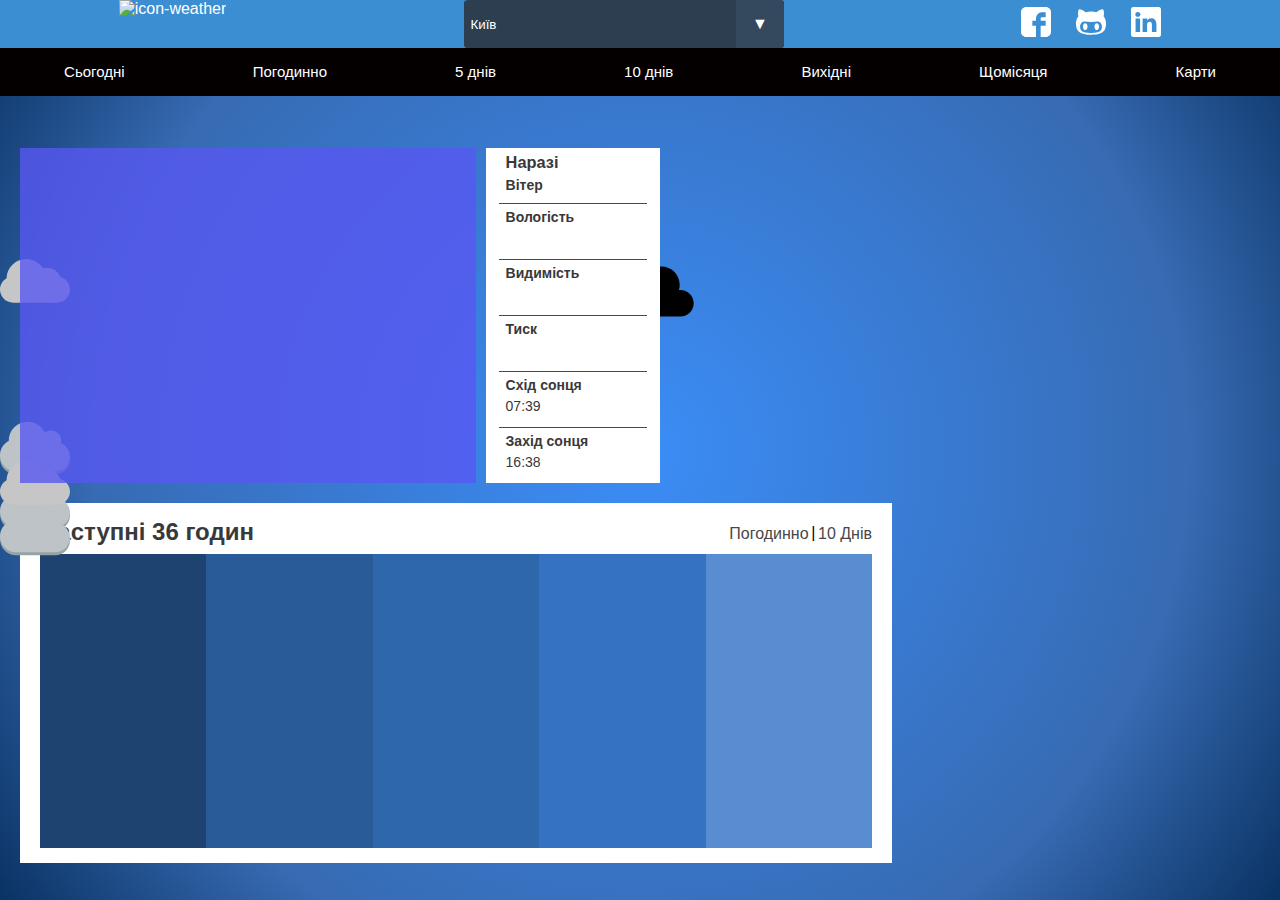
<file: index.html>
<!DOCTYPE html>
<html >
<head>
  <meta charset="UTF-8">
  <title>Coll weather</title>
  <meta name="viewport" content="width=device-width, initial-scale=1">
  <!-- <link rel='stylesheet prefetch' href='https://fonts.googleapis.com/css?family=Open+Sans:400,300,700'> -->
  <!-- <link rel='stylesheet prefetch' href='https://raubarrera.neocities.org/cdpn/style.css'> -->
  <link rel="stylesheet" href="css/main.css">
  <link rel="stylesheet" href="css/bg.css">
  <link rel="stylesheet" href="css/custom_select.css">

  <script src="libs/jquery-3.2.1.min.js"></script>
  <script src="js/main.js"></script>
</head>

<body>
    <header>
            
        <nav class="header_nav">
            <div class="header_weather_location">
                <a href="" class="current_loc">
                    <img alt="icon-weather" class="nav_icon_weather">
                    <span class="location_text"></span>
                </a>
                <div class="select">
                    <select name="slct" id="slct">
                        <option disabled>Виберіть поточне розташування</option>
                        <option selected data-city="703448">Київ</option>
                        <option data-city="706483">Харків</option>
                        <option data-city="709930">Дніпро</option>
                        <option data-city="702550">Львів</option>
                        <option data-city="698740">Одеса</option>
                        <option data-city="690548">Ужгород</option>
                        <option data-city="707471">Івано-Франківськ</option>
                        <option data-city="709717">Донецьк</option>
                        <option data-city="702569">Луцьк</option>
                        <option data-city="689558">Вінниця</option>
                        <option data-city="756135">Варшава</option>
                    </select>
                </div>
                <div class="social-f">
                        <a href="https://www.facebook.com">
                            <svg version="1.1" id="Capa_1" xmlns="http://www.w3.org/2000/svg" xmlns:xlink="http://www.w3.org/1999/xlink" x="0px" y="0px"
                                width="90px" height="90px" viewBox="0 0 90 90" style="enable-background:new 0 0 90 90;" xml:space="preserve">
                                <g>
                                    <path id="Facebook__x28_alt_x29_" d="M90,15.001C90,7.119,82.884,0,75,0H15C7.116,0,0,7.119,0,15.001v59.998
                               C0,82.881,7.116,90,15.001,90H45V56H34V41h11v-5.844C45,25.077,52.568,16,61.875,16H74v15H61.875C60.548,31,59,32.611,59,35.024V41
                               h15v15H59v34h16c7.884,0,15-7.119,15-15.001V15.001z" />
                                </g>
                            </svg>
                        </a>
                        <a href="https://github.com/NazariyMural">
                            <svg version="1.1" id="Capa_1" xmlns="http://www.w3.org/2000/svg" xmlns:xlink="http://www.w3.org/1999/xlink" x="0px" y="0px"
                                width="475.084px" height="475.084px" viewBox="0 0 475.084 475.084" style="enable-background:new 0 0 475.084 475.084;"
                                xml:space="preserve">
                                <g>
                                    <g>
                                        <path d="M436.244,146.752c5.14-15.422,7.713-31.409,7.713-47.967c0-22.08-4.859-42.828-14.564-62.242
                                   c-20.362,0-38.349,3.715-53.961,11.136c-15.604,7.423-33.4,18.938-53.379,34.545c-25.122-6.09-51.777-9.135-79.941-9.135
                                   c-30.837,0-60.245,3.333-88.223,9.994c-20.364-15.99-38.351-27.74-53.959-35.26c-15.608-7.52-33.689-11.279-54.247-11.279
                                   c-9.707,19.414-14.56,40.163-14.56,62.242c0,16.751,2.568,32.93,7.708,48.535C12.942,177.587,0,215.272,0,260.383
                                   c0,39.595,5.898,71.092,17.701,94.507c6.283,12.367,14.465,23.312,24.554,32.832c10.085,9.514,21.601,17.228,34.545,23.13
                                   c12.946,5.896,25.981,10.801,39.116,14.699c13.134,3.9,27.646,6.758,43.54,8.559c15.893,1.816,29.93,3.004,42.111,3.579
                                   c12.181,0.564,25.693,0.853,40.544,0.853c17.508,0,33.396-0.432,47.678-1.283c14.277-0.855,30.594-2.953,48.964-6.276
                                   c18.367-3.333,34.547-7.857,48.54-13.565c13.99-5.708,27.412-13.895,40.259-24.551c12.847-10.663,22.884-23.318,30.121-37.976
                                   c11.604-23.603,17.412-55.107,17.412-94.507C475.078,215.082,462.135,177.206,436.244,146.752z M401.995,354.455
                                   c-6.092,12.471-13.802,22.265-23.127,29.41c-9.329,7.139-20.938,12.847-34.831,17.135c-13.9,4.281-27.217,7.087-39.971,8.415
                                   c-12.758,1.334-26.933,1.998-42.545,1.998h-47.966c-15.607,0-29.79-0.664-42.541-1.998c-12.752-1.328-26.075-4.134-39.971-8.415
                                   c-13.891-4.288-25.5-9.996-34.829-17.135c-9.329-7.146-17.037-16.939-23.128-29.41c-6.09-12.471-9.136-27.076-9.136-43.824
                                   c0-22.847,6.567-42.264,19.702-58.245c13.134-15.99,30.929-23.982,53.387-23.982c8.188,0,26.746,1.997,55.677,5.995
                                   c13.513,2.093,28.456,3.14,44.823,3.14c16.372,0,31.313-1.044,44.824-3.14c29.317-3.999,47.869-5.995,55.678-5.995
                                   c22.457,0,40.252,7.996,53.386,23.982c13.135,15.988,19.698,35.398,19.698,58.245
                                   C411.125,327.382,408.079,341.995,401.995,354.455z" />
                                        <path d="M166.875,265.52c-5.806-6.475-12.703-9.712-20.699-9.712c-7.998,0-14.896,3.241-20.701,9.712
                                   c-5.802,6.468-9.897,13.703-12.275,21.689c-2.383,8.002-3.571,15.804-3.571,23.422c0,7.61,1.191,15.413,3.571,23.414
                                   c2.375,7.991,6.468,15.222,12.275,21.689c5.808,6.475,12.703,9.713,20.701,9.713c7.996,0,14.896-3.244,20.699-9.713
                                   c5.804-6.468,9.897-13.698,12.275-21.689c2.38-8.001,3.571-15.804,3.571-23.414c0-7.611-1.188-15.42-3.571-23.422
                                   C176.771,279.226,172.682,271.994,166.875,265.52z" />
                                        <path d="M349.601,265.52c-5.804-6.475-12.703-9.712-20.697-9.712c-7.991,0-14.894,3.241-20.701,9.712
                                   c-5.804,6.468-9.896,13.703-12.271,21.689c-2.385,8.002-3.576,15.804-3.576,23.422c0,7.61,1.191,15.413,3.576,23.414
                                   c2.375,7.991,6.468,15.222,12.271,21.689c5.808,6.475,12.71,9.713,20.701,9.713c7.994,0,14.894-3.244,20.697-9.713
                                   c5.801-6.468,9.896-13.698,12.278-21.689c2.379-8.001,3.569-15.804,3.569-23.414c0-7.611-1.19-15.42-3.569-23.422
                                   C359.498,279.226,355.402,271.994,349.601,265.52z" />
                                    </g>
                                </g>
                            </svg>
                        </a>
                        <a href="https://www.linkedin.com/in/nazariy-mural-976369109/">
                            <svg class="svg-linkedIn" version="1.1" id="Capa_1" xmlns="http://www.w3.org/2000/svg" xmlns:xlink="http://www.w3.org/1999/xlink"
                                x="0px" y="0px" viewBox="0 0 478.165 478.165" style="enable-background:new 0 0 478.165 478.165;" xml:space="preserve">
                                <g>
                                    <path id="LinkedIn__x28_alt_x29__3_" d="M442.78,0H35.424C15.859,0,0,15.401,0,34.288v409.688
                                               c0,18.828,15.859,34.189,35.424,34.189h407.337c19.585,0,35.404-15.361,35.404-34.189V34.288C478.165,15.401,462.345,0,442.78,0z
                                                M145.003,400.244H72.781V184.412h72.223V400.244z M108.842,154.965h-0.478c-24.247,0-39.927-16.696-39.927-37.337
                                               c0-21.219,16.158-37.337,40.863-37.337c24.725,0,39.927,16.118,40.385,37.337C149.705,138.269,134.045,154.965,108.842,154.965z
                                                M405.384,400.244h-72.083V284.807c0-29.009-10.599-48.952-36.739-48.952c-20.063,0-31.798,13.428-36.958,26.458
                                               c-1.893,4.423-2.391,10.898-2.391,17.393v120.537H184.95c0,0,0.916-195.629,0-215.832h72.263v30.603
                                               c9.484-14.684,26.658-35.703,65.01-35.703c47.577,0,83.161,30.862,83.161,97.167V400.244z M256.774,215.712
                                               c0.06-0.219,0.159-0.438,0.418-0.677v0.677H256.774L256.774,215.712z" />
                                </g>
                            </svg>
                        </a>
                    </div>
            </div>
            <div class="header_weather_period">
                <ul class="period_list">
                    <li class="period_item"><a href="#forcast">Сьогодні</a></li>
                    <li class="period_item"><a href="#forcast">Погодинно</a></li>
                    <li class="period_item"><a href="#forcast">5 днів</a></li>
                    <li class="period_item"><a href="#">10 днів</a></li>
                    <li class="period_item"><a href="#">Вихідні</a></li>
                    <li class="period_item"><a href="#">Щомісяця</a></li>
                    <li class="period_item"><a href="#">Карти</a></li>
                </ul>
            </div>
        </nav>
    </header>
  <div class="bg">
      <div id="Clouds">
      <div class="Cloud faster" id="half_moon"></div>
      <div class="Cloud faster" id="half_moon"></div>
      <div class="Cloud faster" id="half_moon"></div>
      <div class="Cloud faster" id="half_moon"></div>

      <div class="Cloud faster" id="moon_cloud_black"></div>
      <div class="Cloud" id="moon_cloud_black"></div>
      <div class="Cloud" id="moon_cloud_black"></div>
      <div class="Cloud faster" id="moonBig"></div>
      
      <div class="Cloud cloud_reg1"></div>
      <div class="Cloud cloud_reg1"></div>
      <div class="Cloud cloud_reg1"></div>
      <div class="Cloud cloud_reg"></div>
      <div class="Cloud cloud_reg"></div>

      
      <div class="Cloud faster"></div>
      
      
    <svg viewBox="0 0 40 24" class="Cloud"><use xlink:href="#Cloud"></use></svg>
    </div>

    <svg version="1.1" id="Layer_1" xmlns="http://www.w3.org/2000/svg" xmlns:xlink="http://www.w3.org/1999/xlink" x="0px" y="0px"
      width="40px" height="24px" viewBox="0 0 40 24" enable- xml:space="preserve">
      <defs>
        <path id="Cloud" d="M33.85,14.388c-0.176,0-0.343,0.034-0.513,0.054c0.184-0.587,0.279-1.208,0.279-1.853c0-3.463-2.809-6.271-6.272-6.271
      c-0.38,0-0.752,0.039-1.113,0.104C24.874,2.677,21.293,0,17.083,0c-5.379,0-9.739,4.361-9.739,9.738
      c0,0.418,0.035,0.826,0.084,1.229c-0.375-0.069-0.761-0.11-1.155-0.11C2.811,10.856,0,13.665,0,17.126
      c0,3.467,2.811,6.275,6.272,6.275c0.214,0,27.156,0.109,27.577,0.109c2.519,0,4.56-2.043,4.56-4.562
      C38.409,16.43,36.368,14.388,33.85,14.388z"/>
      </defs>
    </svg>
  </div>
<div class=""container>

    <div class="wether_penal_wrap">
      <div class="wether_penal">
          <p class="wether_penal_title"></p>
          <span class="wether_penal_subtitle"></span>
          <div class="wether_penal_icon">
            <!-- <img src="img/if_moon_half.svg" alt="moon"> -->
          </div>
          <span class="wether_penal_temp"></span>
          <p class="wether_penal_desc"></p>
          <p class="wether_penal_fell"></p>
          <p class="wether_penal_min"></p>
          
      </div>
      <ul class="wather_list">
        <li class="wather_item">
          <h3 class="wather_item_title">Наразі</h3>
          <p class="wather_item_subtile">Вітер</p>
          <span class="wather_item_wind"></span>
        </li>
        <li class="wather_item">
            <p class="wather_item_subtile">Вологість</p>
            <span class="wather_item_humidity"></span>
        </li>
        
        <li class="wather_item">
            <p class="wather_item_subtile">Видимість</p>
            <span class="wather_item_visibility"></span>
        </li>
        <li class="wather_item">
            <p class="wather_item_subtile">Тиск</p>
            <span class="wather_item_pressure"></span>
        </li>
        <li class="wather_item">
            <p class="wather_item_subtile">Схід сонця</p>
            <span class="wather_item_sunrice">07:39</span>
        </li>
        <li class="wather_item">
            <p class="wather_item_subtile">Захід сонця</p>
            <span class="wather_item_sunset">16:38</span>
        </li>
      </ul>
    </div>
    <div id="root">

    </div>
    <section class="forcast">
        <nav class="forcast_header">
            <h2 class="forcast_header_title">Наступні 36 годин</h2>
            <div class="forcast_header_link">
                <a href="#" class="forcast_header_hours">Погодинно</a>
                <a href="#" class="forcast_header_hours">10 Днів</a>
            </div>
        </nav>
        <div class="forcast_content">
            <div class="forcast_current flex_col">
                <h2 class="period_of_forcast in_3_h"></h2>
                <p class="wether_forcast_desc in_3_h"></p>
                <div class="forcast_icon in_3_h"></div>
                <span class="forcast_temp in_3_h"></span>
                <span class="forcast_humidity in_3_h"></span>
            </div>
            
            <div class="forcast_tomorrow_day flex_col">
                <h2 class="period_of_forcast tomorrow_day"></h2>
                <p class="wether_forcast_desc tomorrow_day"></p>
                <div class="forcast_icon tomorrow_day"></div>
                <span class="forcast_temp tomorrow_day"></span>
                <span class="forcast_humidity tomorrow_day"></span>
            </div>
            <div class="forcast_tomorrow_evening flex_col">
                <h2 class="period_of_forcast tomorrow_evening"></h2>
                <p class="wether_forcast_desc tomorrow_evening"></p>
                <div class="forcast_icon tomorrow_evening"></div>
                <span class="forcast_temp tomorrow_evening"></span>
                <span class="forcast_humidity tomorrow_evening"></span>
            </div>
            <div class="forcast_day_after_tomorrow_day flex_col">
                <h2 class="period_of_forcast day_after_tomorrow_day"></h2>
                <p class="wether_forcast_desc day_after_tomorrow_day"></p>
                <div class="forcast_icon day_after_tomorrow_day"></div>
                <span class="forcast_temp day_after_tomorrow_day"></span>
                <span class="forcast_humidity day_after_tomorrow_day"></span>
            </div>
            <div class="forcast_in_five_day flex_col">
                <h2 class="period_of_forcast in_five"></h2>
                <p class="wether_forcast_desc in_five"></p>
                <div class="forcast_icon in_five"></div>
                <span class="forcast_temp in_five"></span>
                <span class="forcast_humidity in_five"></span>
            </div>
        </div>
        <div id="forcast"></div>
    </section>
</div>
</body>
</html>
</file>
<file: css/main.css>
@import url("https://fonts.googleapis.com/css?family=Open+Sans+Condensed:300");
@import url("https://fonts.googleapis.com/css?family=Barlow+Condensed|Open+Sans+Condensed:300");
@import url("https://fonts.googleapis.com/css?family=Barlow+Condensed|Barlow+Semi+Condensed|Open+Sans+Condensed:300");
@import url("https://fonts.googleapis.com/css?family=Barlow+Condensed|Barlow+Semi+Condensed|Dosis|Open+Sans+Condensed:300");
body {
  font-family: Arial, Helvetica, sans-serif; }

header {
  display: flex;
  flex-direction: column;
  flex-wrap: wrap;
  height: 100px; }
  @media all and (max-width: 700px) {
    header {
      height: 100%; } }

.header_nav {
  display: flex;
  flex-direction: column; }

.social-f {
  display: inline-flex;
  width: 140px;
  justify-content: space-between;
  align-items: center; }
  @media all and (max-width: 700px) {
    .social-f {
      display: none; } }

.social-f svg {
  height: 30px;
  width: 30px;
  fill: #fff; }
  .social-f svg:hover {
    opacity: 1;
    fill: #2d2deb; }

@media all and (max-width: 500px) {
  #slct {
    min-width: 500px; } }

.header_weather_location {
  background-color: #3c8ed2;
  display: flex;
  justify-content: space-around; }
  @media all and (max-width: 500px) {
    .header_weather_location {
      flex-direction: column; } }

.current_loc {
  text-decoration: none;
  display: flex;
  color: #ffffff;
  font-family: -apple-system, BlinkMacSystemFont, 'Segoe UI', Roboto, Oxygen, Ubuntu, Cantarell, 'Open Sans', 'Helvetica Neue', sans-serif; }

.location_text {
  line-height: 50px;
  font-size: 14px; }

.header_weather_period {
  width: 100%;
  background-color: #050000; }
  .header_weather_period ul.period_list {
    display: flex;
    list-style: none;
    width: 100%;
    justify-content: space-around;
    margin: 14px 0;
    padding: 0;
    transition: all 350ms;
    position: relative; }
    .header_weather_period ul.period_list .period_item {
      position: relative; }
      .header_weather_period ul.period_list .period_item a {
        text-decoration: none;
        color: #fff;
        text-decoration: none;
        color: #fff;
        cursor: pointer;
        font-size: 15px;
        line-height: 20px;
        opacity: 1; }
      .header_weather_period ul.period_list .period_item::after {
        position: absolute;
        bottom: -8.5px;
        left: 10%;
        width: 80%;
        height: 2px;
        content: '';
        transition: all .35s;
        background-color: #fff;
        transform: scaleX(0); }
      .header_weather_period ul.period_list .period_item:hover::after {
        transform: scaleX(1); }
    @media all and (max-width: 700px) {
      .header_weather_period ul.period_list .period_item:nth-last-child(1) {
        display: none; } }
    @media all and (max-width: 500px) {
      .header_weather_period ul.period_list .period_item:nth-last-child(2) {
        display: none; } }
    @media all and (max-width: 400px) {
      .header_weather_period ul.period_list .period_item:nth-last-child(3) {
        display: none; } }

.wether_penal_wrap {
  position: relative;
  display: flex;
  width: 50%;
  height: 335px;
  z-index: 4000;
  margin: 20px; }
  @media all and (max-width: 700px) {
    .wether_penal_wrap {
      width: 90%; } }

.wether_penal {
  display: flex;
  flex-direction: column;
  height: 100%;
  width: 70%;
  background-color: rgba(88, 88, 241, 0.8);
  position: relative;
  padding: 0 20px;
  background-size: cover; }

.wether_penal_title {
  text-align: center;
  text-transform: uppercase; }

.wether_penal_subtitle {
  text-align: center;
  color: rgba(255, 255, 255, 0.8); }

.wether_penal_temp {
  padding: 0;
  margin: 0;
  font-size: 45px; }

.wether_penal p {
  display: inline-block; }

.wether_penal_icon img {
  position: absolute;
  right: 20px;
  display: inline-block;
  height: 60px;
  width: 60px;
  background-color: rgba(37, 37, 112, 0.8); }

.wather_list {
  display: flex;
  flex-direction: column;
  justify-content: space-between;
  padding: 0 13px;
  list-style: none;
  margin: 0;
  background-color: #ffffff;
  width: 25%;
  margin-left: 10px; }

.wather_list .wather_item {
  border-bottom: 1px solid #474747;
  padding: 5px 0 0 7px;
  font-size: 14px;
  color: #393939;
  height: 100%; }

.wather_list .wather_item .wather_item_title {
  padding-bottom: 5px;
  margin: 0;
  font-family: -apple-system, BlinkMacSystemFont, 'Segoe UI', Roboto, Oxygen, Ubuntu, Cantarell, 'Open Sans', 'Helvetica Neue', sans-serif; }

.wather_list .wather_item .wather_item_subtile {
  margin: 0;
  padding-bottom: 5px;
  font-family: -apple-system, BlinkMacSystemFont, 'Segoe UI', Roboto, Oxygen, Ubuntu, Cantarell, 'Open Sans', 'Helvetica Neue', sans-serif;
  font-weight: 600; }

.wather_list .wather_item:last-child {
  border-bottom: none; }
  @media all and (max-width: 790px) {
    .wather_list .wather_item:last-child {
      display: none; } }

@media all and (max-width: 790px) {
  .wather_list .wather_item:nth-last-child(2) {
    border-bottom: none; } }

section.forcast {
  display: flex;
  width: 65%;
  height: 330px;
  flex-direction: column;
  padding: 15px 20px;
  margin: 20px;
  background-color: #ffffff;
  transition: all 300ms ease-in; }
  @media all and (max-width: 590px) {
    section.forcast {
      width: 95%;
      box-sizing: border-box;
      margin: 20px 5px;
      height: 100%; }
      section.forcast .forcast_header h2 {
        font-size: 18px; }
      section.forcast .forcast_content {
        flex-wrap: wrap; } }
  @media all and (max-width: 390px) {
    section.forcast h2 {
      font-size: 16px; }
    section.forcast .forcast_header_link {
      display: none; } }
  section.forcast .forcast_header {
    display: flex;
    justify-content: space-between;
    width: 100%;
    height: 40px; }
    section.forcast .forcast_header h2 {
      margin: 0;
      color: #393939; }
    section.forcast .forcast_header .forcast_header_link {
      position: relative;
      padding-top: 7px; }
      section.forcast .forcast_header .forcast_header_link a {
        text-decoration: none;
        color: #474747;
        padding-left: 5px; }
    section.forcast .forcast_header .forcast_header_link::before {
      content: '|';
      position: absolute;
      top: 6px;
      left: 87px;
      display: inline-block;
      width: 4px;
      height: 15px;
      color: #000; }
  section.forcast .forcast_content {
    display: flex;
    height: 100%; }
    section.forcast .forcast_content .flex_col {
      display: flex;
      flex-direction: column;
      align-items: center;
      min-width: 110px;
      width: 100%;
      padding: 15px 0; }
    section.forcast .forcast_content .period_of_forcast {
      text-align: center;
      text-transform: uppercase;
      font-size: 15px;
      font-weight: 500; }
    section.forcast .forcast_content .forcast_current {
      background-color: #1f4371; }
    section.forcast .forcast_content .forcast_tomorrow_day {
      background-color: #2a5b99; }
    section.forcast .forcast_content .forcast_tomorrow_evening {
      background-color: #2f67ad; }
      @media all and (min-width: 400px) and (max-width: 850px) {
        section.forcast .forcast_content .forcast_tomorrow_evening {
          display: none; } }
    section.forcast .forcast_content .forcast_day_after_tomorrow_day {
      background-color: #3572c1; }
      @media all and (max-width: 670px) {
        section.forcast .forcast_content .forcast_day_after_tomorrow_day {
          display: none; } }
    section.forcast .forcast_content .forcast_in_five_day {
      background-color: #588dd1; }

/*# sourceMappingURL=main.css.map */
</file>
<file: css/bg.css>
#Clouds {
  position: absolute;
  top: 0;
  right: 0;
  bottom: 0;
  left: 0;
  margin: auto;
  height: 45%;
  overflow: hidden;
  -webkit-animation: FadeIn 3s ease-out;
          animation: FadeIn 3s ease-out;
  -webkit-user-select: none;
     -moz-user-select: none;
      -ms-user-select: none;
          user-select: none;
}
@-webkit-keyframes FadeIn {
  from {
    opacity: 0;
  }
  to {
    opacity: 1;
  }
}
@keyframes FadeIn {
  from {
    opacity: 0;
  }
  to {
    opacity: 1;
  }
}
.Cloud {
  position: absolute;
  width: 100%;
  background-repeat: no-repeat;
  background-size: auto 100%;
  height: 70px;
  -webkit-animation-duration: 120s;
          animation-duration: 120s;
  -webkit-animation-iteration-count: infinite;
          animation-iteration-count: infinite;
  -webkit-animation-fill-mode: forwards;
          animation-fill-mode: forwards;
  -webkit-animation-timing-function: linear;
          animation-timing-function: linear;
  -webkit-animation-name: Float, FadeFloat;
          animation-name: Float, FadeFloat;
  z-index: 1;
}

#moonBig {
  height: 50%;
  min-height: 70px;
  z-index: 3;
  display: none;
}
#moon_cloud_black {
  background-image: url('../img/moon_cloud_black.svg');
  transition: all .3s ease-in;
  display: none;
}
#half_moon{
  background-image: url('../img/if_moon_half.svg');
  height: 20%;
  min-height: 30px;
  display: none;
}

#moonBig{
  background-image: url('../img/moon.svg');
}

.cloud_reg {
  background-image: url('../img/big_cloud.svg');
}
.cloud_reg1 {
  background-image: url('../img/just_cloud.svg');
}



@-webkit-keyframes Float {
  from {
    -webkit-transform: translateX(100%) translateZ(0);
            transform: translateX(100%) translateZ(0);
  }
  to {
    -webkit-transform: translateX(-15%) translateZ(0);
            transform: translateX(-15%) translateZ(0);
  }
}
@keyframes Float {
  from {
    -webkit-transform: translateX(100%) translateZ(0);
            transform: translateX(100%) translateZ(0);
  }
  to {
    -webkit-transform: translateX(-15%) translateZ(0);
            transform: translateX(-15%) translateZ(0);
  }
}
/*
@keyframes Float {
  from { transform: translateX(100%) translateY(-100%) translateZ(0); }
  50% { transform: translateX(55%) translateY(0) translateZ(0); }
  to { transform: translateX(-5%) translateY(-100%) translateZ(0); }
}
*/
@-webkit-keyframes FadeFloat {
  0%,
  100% {
    opacity: 0;
  }
  5%,
  90% {
    opacity: 1;
  }
}
@keyframes FadeFloat {
  0%,
  100% {
    opacity: 0;
  }
  5%,
  90% {
    opacity: 1;
  }
}
.Cloud:nth-child(12) {
  -webkit-animation-delay: -260.61538462s;
          animation-delay: -260.61538462s;
  top: 50%;
}
.faster:nth-child(12) {
  -webkit-animation-duration: 80s;
          animation-duration: 80s;
  height: 35%;
}

.Cloud:nth-child(11) {
  -webkit-animation-delay: -220.61538462s;
          animation-delay: -220.61538462s;
  top: 40%;
}
.faster:nth-child(11) {
  -webkit-animation-duration: 70s;
          animation-duration: 70s;
  height: 35%;
}
.Background:nth-child(11) {
  -webkit-animation-duration: 110s;
          animation-duration: 110s;
  height: -3.40909091%;
}

.Cloud:nth-child(10) {
  -webkit-animation-delay: -184.61538462s;
          animation-delay: -184.61538462s;
  top: 60%;
}
.faster:nth-child(10) {
  -webkit-animation-duration: 80s;
          animation-duration: 80s;
  height: 35%;
}
.Background:nth-child(10) {
  -webkit-animation-duration: 110s;
          animation-duration: 110s;
  height: -3.40909091%;
}
.Cloud:nth-child(9) {
  -webkit-animation-delay: -166.15384615s;
          animation-delay: -166.15384615s;
  top: 54%;
}
.faster:nth-child(9) {
  -webkit-animation-duration: 84s;
          animation-duration: 84s;
  height: 32.5%;
}
.Background:nth-child(9) {
  -webkit-animation-duration: 114s;
          animation-duration: 114s;
  height: -2.15909091%;
}
.Cloud:nth-child(8) {
  -webkit-animation-delay: -147.69230769s;
          animation-delay: -147.69230769s;
  top: 48%;
}
.faster:nth-child(8) {
  -webkit-animation-duration: 88s;
          animation-duration: 88s;
  height: 30%;
}
.Background:nth-child(8) {
  -webkit-animation-duration: 118s;
          animation-duration: 118s;
  height: -0.90909091%;
}
.Cloud:nth-child(7) {
  -webkit-animation-delay: -129.23076923s;
          animation-delay: -129.23076923s;
  top: 42%;
}
.faster:nth-child(7) {
  -webkit-animation-duration: 92s;
          animation-duration: 92s;
  height: 27.5%;
}
.Background:nth-child(7) {
  -webkit-animation-duration: 122s;
          animation-duration: 122s;
  height: 0.34090909%;
}
.Cloud:nth-child(6) {
  -webkit-animation-delay: -110.76923077s;
          animation-delay: -110.76923077s;
  top: 36%;
}
.faster:nth-child(6) {
  -webkit-animation-duration: 96s;
          animation-duration: 96s;
  height: 25%;
}
.Background:nth-child(6) {
  -webkit-animation-duration: 126s;
          animation-duration: 126s;
  height: 1.59090909%;
}
.Cloud:nth-child(5) {
  -webkit-animation-delay: -92.30769231s;
          animation-delay: -92.30769231s;
  top: 30%;
}
.faster:nth-child(5) {
  -webkit-animation-duration: 100s;
          animation-duration: 100s;
  height: 22.5%;
}
.Background:nth-child(5) {
  -webkit-animation-duration: 130s;
          animation-duration: 130s;
  height: 2.84090909%;
}
.Cloud:nth-child(4) {
  -webkit-animation-delay: -73.84615385s;
          animation-delay: -73.84615385s;
  top: 24%;
}
.faster:nth-child(4) {
  -webkit-animation-duration: 104s;
          animation-duration: 104s;
  height: 20%;
}
.Background:nth-child(4) {
  -webkit-animation-duration: 134s;
          animation-duration: 134s;
  height: 4.09090909%;
}
.Cloud:nth-child(3) {
  -webkit-animation-delay: -55.38461538s;
          animation-delay: -55.38461538s;
  top: 18%;
}
.faster:nth-child(3) {
  -webkit-animation-duration: 108s;
          animation-duration: 108s;
  height: 17.5%;
}
.Background:nth-child(3) {
  -webkit-animation-duration: 138s;
          animation-duration: 138s;
  height: 5.34090909%;
}
.Cloud:nth-child(2) {
  -webkit-animation-delay: -36.92307692s;
          animation-delay: -36.92307692s;
  top: 12%;
}
.faster:nth-child(2) {
  -webkit-animation-duration: 112s;
          animation-duration: 112s;
  height: 15%;
}
.Background:nth-child(2) {
  -webkit-animation-duration: 142s;
          animation-duration: 142s;
  height: 6.59090909%;
}
.Cloud:nth-child(1) {
  -webkit-animation-delay: -18.46153846s;
          animation-delay: -18.46153846s;
  top: 6%;
}
.faster:nth-child(1) {
  -webkit-animation-duration: 116s;
          animation-duration: 116s;
  height: 12.5%;
}
#moonBig {
  -webkit-animation-duration: 1160s;
          animation-duration: 1160s;
  height: 14.5%;
  right: 10%;
  top: 0;
}
.Background:nth-child(1) {
  -webkit-animation-duration: 146s;
          animation-duration: 146s;
  height: 7.84090909%;
}

html,
body {
  margin: 0;
  padding: 0;
}
html {
  height: 100%;
}
body {
  min-height: 100%;
}
body {
  color: #FFF;
  background-color: #264469;
  background-image: -webkit-radial-gradient(circle, #376fb9 0%, #376bb3 70%, #376bb3 100%);
  background-image: radial-gradient(circle, rgb(59, 141, 247) 0%, #376bb3 70%, #0a3263 100%);
}
</file>
<file: css/custom_select.css>
/* Reset Select */
select {
  -webkit-appearance: none;
  -moz-appearance: none;
  -ms-appearance: none;
  appearance: none;
  outline: 0;
  box-shadow: none;
  border: 0 !important;
  background: #2c3e50;
  background-image: none;
}
/* Custom Select */
.select {
  position: relative;
  display: block;
  width: 20em;
  height: 3em;
  line-height: 3;
  background: #2c3e50;
  overflow: hidden;
  border-radius: .25em;
}
select {
  width: 100%;
  height: 100%;
  margin: 0;
  padding: 0 0 0 .5em;
  color: #fff;
  cursor: pointer;
}
select::-ms-expand {
  display: none;
}
/* Arrow */
.select::after {
  content: '\25BC';
  position: absolute;
  top: 0;
  right: 0;
  bottom: 0;
  padding: 0 1em;
  background: #34495e;
  pointer-events: none;
}
/* Transition */
.select:hover::after {
  color: #f39c12;
}
.select::after {
  -webkit-transition: .25s all ease;
  transition: .25s all ease;
}
@media all and (max-width: 500px) {
  .select{
    width: 93%;
    margin: 0 auto;
  }
  
}
</file>
